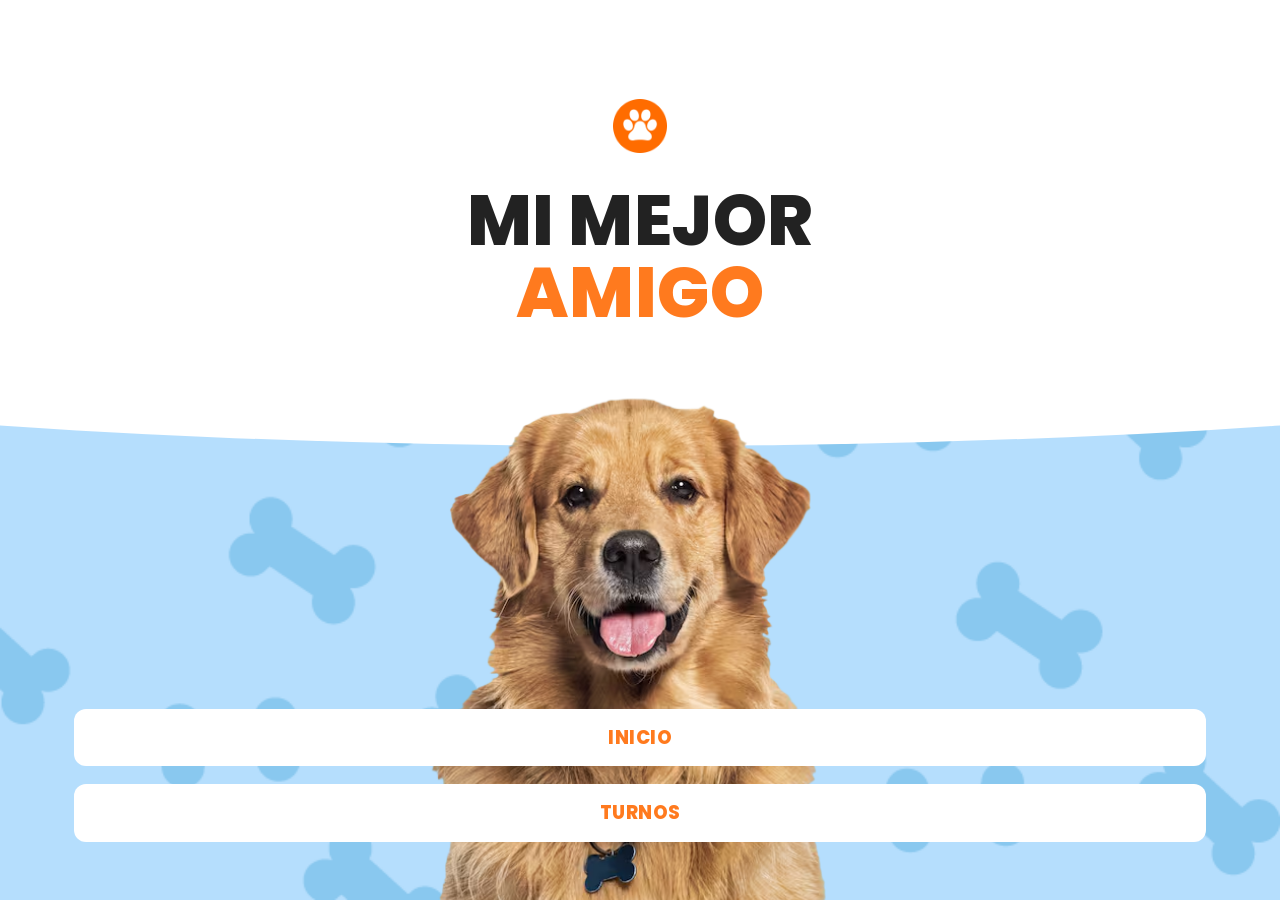
<file: index.html>
<!DOCTYPE html>
<html lang="es">

<head>
  <meta charset="UTF-8">
  <meta name="viewport" content="width=device-width, initial-scale=1.0">
  <title>Mi Mejor Amigo | Bienvenida</title>

  <!-- Bootstrap 5 -->
  <link href="https://cdn.jsdelivr.net/npm/bootstrap@5.3.3/dist/css/bootstrap.min.css" rel="stylesheet">

  <!-- Google Fonts -->
  <link rel="preconnect" href="https://fonts.googleapis.com">
  <link href="https://fonts.googleapis.com/css2?family=Poppins:wght@500;700;800&display=swap" rel="stylesheet">

  <!-- Nuestro CSS -->
  <link rel="stylesheet" href="css/style.css?v=20260916-2">
</head>

<body>

  <main class="welcome-page">

    <!-- SECCIÓN SUPERIOR: LOGO + TÍTULO -->
    <header class="top-section">
      <figure class="icon-circle">
        <img src="img/iconos/icono-pata.png" alt="Icono pata Mi Mejor Amigo">
      </figure>

      <h1 class="brand-title">
        <span class="brand-linea-uno">MI MEJOR</span>
        <span class="brand-highlight">AMIGO</span>
      </h1>
    </header>

    <!-- SECCIÓN INFERIOR: FONDO CELESTE + PERRO + BOTONES -->
    <section class="bottom-section" aria-label="Pantalla de bienvenida">

      <!-- Forma blanca orgánica detrás del perro -->
      <span class="white-blob" aria-hidden="true"></span>

      <!-- Foto del perro -->
      <img src="img/animales/perro.png" alt="Perro labrador" class="dog-img">

      <!-- Botones -->
      <nav class="welcome-buttons" aria-label="Accesos principales">
        <a href="inicio.php" class="btn-welcome">INICIO</a>
        <a href="turnos.php" class="btn-welcome">TURNOS</a>
      </nav>

    </section>

  </main>

  <script src="https://cdn.jsdelivr.net/npm/bootstrap@5.3.3/dist/js/bootstrap.bundle.min.js"></script>

</body>

</html>
</file>
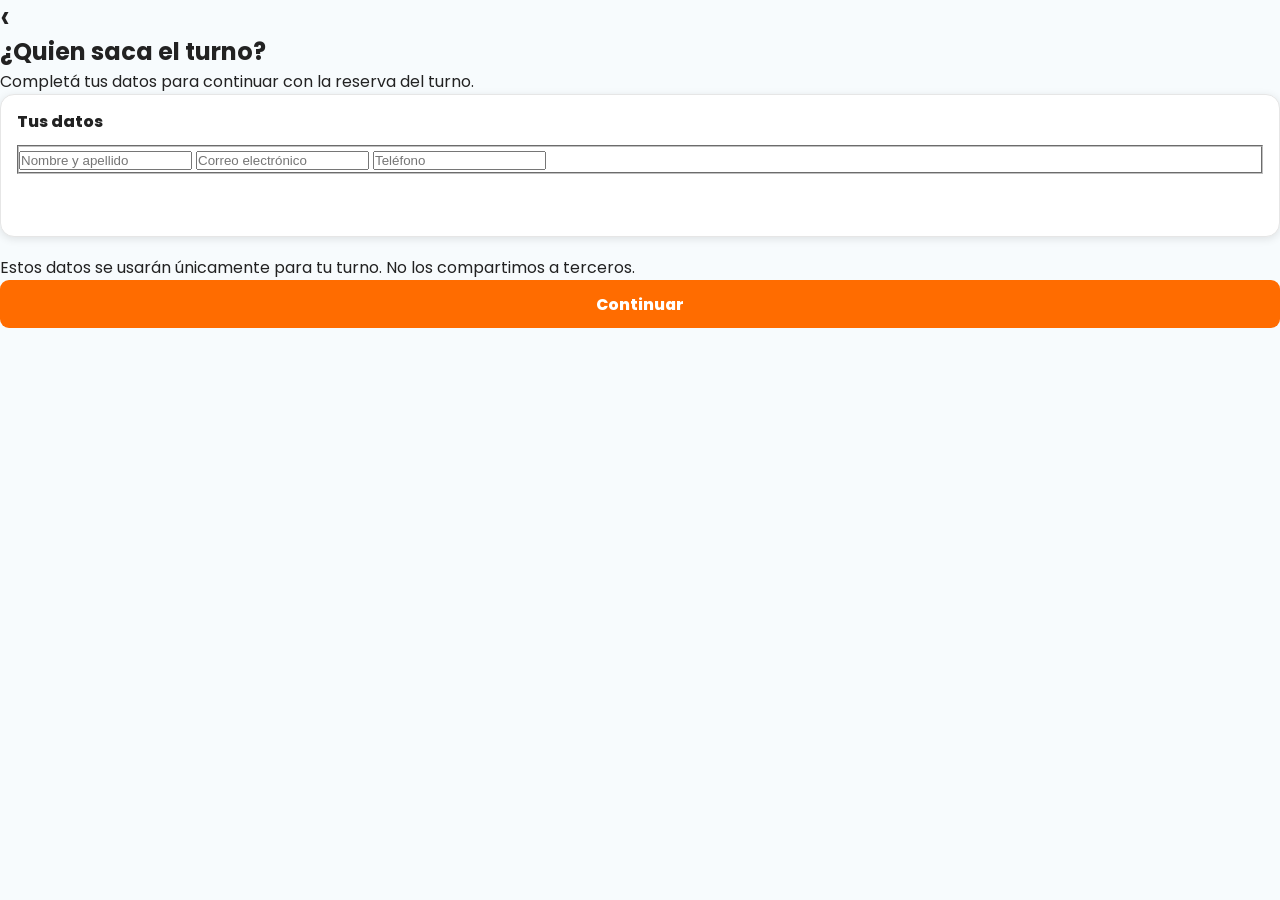
<file: turnos.html>
<!DOCTYPE html>
<html lang="es">

<head>
    <meta charset="UTF-8">
    <meta name="viewport" content="width=device-width, initial-scale=1.0">
    <title>Mi Mejor Amigo - Sacar turno</title>

    <!-- Google Fonts -->
    <link rel="preconnect" href="https://fonts.googleapis.com">
    <link rel="preconnect" href="https://fonts.gstatic.com" crossorigin>
    <link href="https://fonts.googleapis.com/css2?family=Poppins:wght@400;500;600;700;800&display=swap"
        rel="stylesheet">

    <!-- CSS propio -->
    <link rel="stylesheet" href="css/turnos.css">
</head>

<body>

    <main class="pagina-reserva-turno">

        <!-- PASO 1: QUIÉN SACA EL TURNO -->
        <section id="paso-uno" class="paso-turno" aria-labelledby="titulo-paso-uno">

            <header class="encabezado-pantalla">
                <a href="inicio.html" class="boton-volver" aria-label="Volver al inicio">‹</a>
                <h1 id="titulo-paso-uno">¿Quien saca el turno?</h1>
                <span class="espacio-encabezado" aria-hidden="true"></span>
            </header>

            <p class="texto-intro-turno">
                Completá tus datos para continuar con la reserva del turno.
            </p>

            <form id="form-datos-persona" class="formulario-turno" novalidate>

                <section class="bloque-formulario" aria-labelledby="titulo-tus-datos">
                    <h2 id="titulo-tus-datos">Tus datos</h2>

                    <fieldset class="grupo-campos">
                        <legend class="texto-oculto">Datos personales</legend>

                        <label for="nombre_apellido" class="texto-oculto">Nombre y apellido</label>
                        <input type="text" id="nombre_apellido" name="nombre_apellido"
                            placeholder="Nombre y apellido" autocomplete="name" required>

                        <label for="correo" class="texto-oculto">Correo electrónico</label>
                        <input type="email" id="correo" name="correo" placeholder="Correo electrónico"
                            autocomplete="email" required>

                        <label for="telefono" class="texto-oculto">Teléfono</label>
                        <input type="tel" id="telefono" name="telefono" placeholder="Teléfono" autocomplete="tel"
                            required>
                    </fieldset>

                    <p id="mensaje-error-datos" class="mensaje-error" aria-live="polite"></p>
                </section>

                <aside class="aviso-privacidad">
                    <p>Estos datos se usarán únicamente para tu turno. No los compartimos a terceros.</p>
                </aside>

                <button type="submit" class="boton-principal">
                    Continuar
                </button>

            </form>

        </section>

        <!-- PASO 2: SACAR TURNO -->
        <section id="paso-dos" class="paso-turno" aria-labelledby="titulo-paso-dos" hidden>

            <header class="encabezado-pantalla">
                <button class="boton-volver" type="button" id="volver-paso-uno" aria-label="Volver al paso anterior">
                    ‹
                </button>
                <h1 id="titulo-paso-dos">Sacar turno</h1>
                <span class="espacio-encabezado" aria-hidden="true"></span>
            </header>

            <form id="form-reserva-turno" class="formulario-turno" novalidate>

                <article class="card-reserva">
                    <div class="circulo-icono-reserva">
                        <img src="img/iconos/pata-azul.png" alt="Ícono de pata" class="icono-turno">
                    </div>

                    <div class="contenido-card-reserva">
                        <h2>Reservá tu turno</h2>
                        <p>Completá los datos principales.</p>
                    </div>
                </article>

                <section class="bloque-formulario" aria-labelledby="titulo-mascota-turno">
                    <h2 id="titulo-mascota-turno">Mascota</h2>

                    <fieldset id="lista-mascotas" class="lista-mascotas">
                        <legend class="texto-oculto">Elegí una mascota</legend>
                    </fieldset>

                    <p id="mensaje-mascota" class="mensaje-error" aria-live="polite"></p>
                </section>

                <section class="bloque-formulario" aria-labelledby="titulo-tipo-consulta">
                    <h2 id="titulo-tipo-consulta">Tipo de consulta</h2>

                    <fieldset class="card-opciones">
                        <legend class="texto-oculto">Elegí el tipo de consulta</legend>

                        <label class="opcion-radio">
                            <input type="radio" name="tipo_consulta" value="consulta_general"
                                data-motivo="Consulta general" checked>
                            <span>Consulta general</span>
                        </label>

                        <label class="opcion-radio">
                            <input type="radio" name="tipo_consulta" value="vacunacion" data-motivo="Vacunación">
                            <span>Vacunación</span>
                        </label>

                        <label class="opcion-radio">
                            <input type="radio" name="tipo_consulta" value="cirugias" data-motivo="Cirugías">
                            <span>Cirugías</span>
                        </label>

                        <label class="opcion-radio">
                            <input type="radio" name="tipo_consulta" value="analisis" data-motivo="Análisis">
                            <span>Análisis</span>
                        </label>
                    </fieldset>

                    <input type="hidden" id="motivo_consulta" name="motivo_consulta" value="Consulta general">
                </section>

                <section class="bloque-formulario" aria-labelledby="titulo-profesional">
                    <h2 id="titulo-profesional">Profesional</h2>

                    <label for="matricula_profesional" class="texto-oculto">Elegí un profesional</label>

                    <article class="card-select-turno">
                        <img src="img/iconos/estetoscopio-azul.png" alt="Ícono profesional"
                            class="icono-turno-dato">

                        <select id="matricula_profesional" name="matricula_profesional">
                            <option value="">Seleccioná un profesional</option>
                        </select>
                    </article>
                </section>

                <section class="bloque-formulario" aria-labelledby="titulo-fecha-turno">
                    <h2 id="titulo-fecha-turno">Fecha</h2>

                    <label for="fecha_turno" class="texto-oculto">Elegí la fecha del turno</label>

                    <article class="card-fecha-turno">
                        <img src="img/iconos/calendario-azul.png" alt="Ícono calendario"
                            class="icono-turno-dato">

                        <input type="date" id="fecha_turno" name="fecha_turno" value="2026-05-20" required>
                    </article>
                </section>

                <section class="bloque-formulario" aria-labelledby="titulo-horario-turno">
                    <h2 id="titulo-horario-turno">Horario</h2>

                    <fieldset class="card-horarios">
                        <legend class="texto-oculto">Elegí un horario</legend>

                        <button type="button" class="boton-horario horario-activo" data-horario="09:00"
                            aria-pressed="true">
                            09:00
                        </button>

                        <button type="button" class="boton-horario" data-horario="10:30" aria-pressed="false">
                            10:30
                        </button>

                        <button type="button" class="boton-horario" data-horario="12:00" aria-pressed="false">
                            12:00
                        </button>

                        <button type="button" class="boton-horario" data-horario="15:30" aria-pressed="false">
                            15:30
                        </button>

                        <button type="button" class="boton-horario" data-horario="17:00" aria-pressed="false">
                            17:00
                        </button>
                    </fieldset>

                    <input type="hidden" id="horario_turno" name="horario_turno" value="09:00">
                </section>

                <section class="bloque-formulario" aria-labelledby="titulo-observaciones">
                    <h2 id="titulo-observaciones">Observaciones</h2>

                    <label for="observaciones" class="texto-oculto">Observaciones</label>
                    <textarea id="observaciones" name="observaciones"
                        placeholder="Agregá cualquier información importante..."></textarea>
                </section>

                <input type="hidden" name="pago" value="0">

                <!-- RESUMEN DEL TURNO -->
                <article class="card-resumen-turno" aria-label="Resumen del turno">

                    <div class="fila-resumen">
                        <img src="img/iconos/pata-azul.png" alt="Ícono mascota" class="icono-resumen">
                        <span class="resumen-etiqueta">Mascota</span>
                        <strong id="resumen-mascota">Seleccioná una mascota</strong>
                    </div>

                    <div class="fila-resumen">
                        <img src="img/iconos/calendario-azul.png" alt="Ícono consulta" class="icono-resumen">
                        <span class="resumen-etiqueta">Consulta</span>
                        <strong id="resumen-consulta">Consulta general</strong>
                    </div>

                    <div class="fila-resumen">
                        <img src="img/iconos/estetoscopio-azul.png" alt="Ícono profesional" class="icono-resumen">
                        <span class="resumen-etiqueta">Profesional</span>
                        <strong id="resumen-profesional">Profesional</strong>
                    </div>

                    <div class="fila-resumen">
                        <img src="img/iconos/calendario-azul.png" alt="Ícono fecha" class="icono-resumen">
                        <span class="resumen-etiqueta">Fecha</span>
                        <strong id="resumen-fecha">Miércoles, 20 de mayo de 2026</strong>
                    </div>

                    <div class="fila-resumen">
                        <img src="img/iconos/reloj-celeste.png" alt="Ícono horario" class="icono-resumen">
                        <span class="resumen-etiqueta">Horario</span>
                        <strong id="resumen-horario">09:00</strong>
                    </div>

                </article>

                <button type="submit" class="boton-principal boton-confirmar">
                    Confirmar turno
                </button>

            </form>

        </section>

        <!-- PANTALLA DE ÉXITO -->
        <section id="paso-exito" class="paso-turno paso-exito" aria-labelledby="titulo-exito" hidden>

            <article class="card-exito">

                <div class="circulo-exito">
                    <img src="img/iconos/pata-blanca.png" alt="Ícono de pata" class="icono-exito">
                </div>

                <h1 id="titulo-exito">Tu turno se ha realizado correctamente</h1>

                <p>
                    En unos segundos volverás al inicio.
                </p>

                <a href="inicio.html" class="boton-principal boton-volver-inicio">
                    Volver al inicio
                </a>

            </article>

        </section>

    </main>

    <!-- JS propio -->
    <script src="js/turnos.js"></script>

</body>

</html>
</file>
<file: css/style.css>
/* ============================================
   style.css - SOLO CELULARES
   ============================================ */

:root {
  --naranja: #FF7A1E;
  --celeste: #A9DDF3;
  --texto-oscuro: #222222;
  --blanco: #FFFFFF;
}

* {
  margin: 0;
  padding: 0;
  box-sizing: border-box;
}

html,
body {
  width: 100%;
  min-height: 100%;
}

body {
  font-family: 'Poppins', sans-serif;
  background: var(--celeste);
}

/* ============================================
   CONTENEDOR GENERAL
   ============================================ */

main.welcome-page {
  position: relative;
  width: 100%;
  min-height: 100svh;
  height: 100svh;
  overflow: hidden;
  background: var(--celeste);
}

/* ============================================
   SECCIÓN SUPERIOR: LOGO + TÍTULO
   ============================================ */

header.top-section {
  position: absolute;
  top: clamp(66px, 9svh, 90px);
  left: 0;
  width: 100%;
  z-index: 5;
  background: transparent;
  text-align: center;
  padding: 0 5vw;
}

/* LOGO */

figure.icon-circle {
  margin: 0 auto clamp(10px, 1.6svh, 14px);
  line-height: 0;
}

figure.icon-circle img {
  width: clamp(70px, 19vw, 90px);
  height: auto;
}

/* TÍTULO */

h1.brand-title {
  font-size: clamp(2.7rem, 11.2vw, 4.35rem);
  font-weight: 800;
  color: var(--texto-oscuro);
  line-height: 1.04;
  letter-spacing: 0.5px;
}

.brand-linea-uno,
.brand-highlight {
  display: block;
}

span.brand-highlight {
  color: var(--naranja);
}

/* ============================================
   FONDO CELESTE CON HUESITOS
   ============================================ */

section.bottom-section {
  position: absolute;
  inset: 0;
  background-image: url('../img/fondo-huesos.png');
  background-color: var(--celeste);
  background-size: cover;
  background-position: center bottom;
  overflow: hidden;
}

/* Zona blanca superior para separar logo/título del fondo celeste */

section.bottom-section::before {
  content: "";
  position: absolute;
  top: 0;
  left: 0;
  width: 100%;
  height: clamp(315px, 46svh, 395px);
  background: var(--blanco);
  z-index: 0;
}

/* ============================================
   CÍRCULO / FORMA BLANCA SUPERIOR
   ============================================ */

span.white-blob {
  position: absolute;
  top: clamp(-238px, -27svh, -178px);
  left: 50%;
  transform: translateX(-50%);
  width: 230%;
  height: clamp(585px, 76svh, 700px);
  background: var(--blanco);
  border-radius: 0 0 50% 50% / 0 0 30% 30%;
  z-index: 1;
  display: block;
}

/* ============================================
   PERRO
   ============================================ */

img.dog-img {
  position: absolute;
  bottom: clamp(-72px, -2svh, -44px);
  left: 50%;
  transform: translateX(-50%);
  width: clamp(610px, 185vw, 780px);
  max-width: none;
  height: auto;
  z-index: 2;
}

/* ============================================
   BOTONES
   ============================================ */

nav.welcome-buttons {
  position: absolute;
  bottom: clamp(34px, 6.5svh, 58px);
  left: 0;
  right: 0;
  z-index: 4;
  padding: 0 clamp(58px, 15vw, 74px);

  display: flex;
  flex-direction: column;
  gap: clamp(14px, 2svh, 18px);
}

a.btn-welcome {
  display: block;
  background: var(--blanco);
  color: var(--naranja);
  text-align: center;
  text-decoration: none;
  font-weight: 800;
  font-size: clamp(1rem, 4.3vw, 1.15rem);
  letter-spacing: 0.5px;
  padding: clamp(12px, 1.8svh, 15px) 0;
  border-radius: 12px;
  box-shadow: none;
}

a.btn-welcome:active {
  transform: scale(0.97);
}

/* ============================================
   PANTALLAS MÁS BAJAS
   Se achican elementos, pero mantienen la composición
   ============================================ */

@media (max-height: 760px) {
  header.top-section {
    top: clamp(48px, 7svh, 64px);
  }

  figure.icon-circle img {
    width: clamp(60px, 16.5vw, 74px);
  }

  h1.brand-title {
    font-size: clamp(2.28rem, 10vw, 3.4rem);
  }

  section.bottom-section::before {
    height: clamp(285px, 44svh, 340px);
  }

  span.white-blob {
    top: clamp(-226px, -29svh, -180px);
    height: clamp(540px, 74svh, 650px);
  }

  img.dog-img {
    bottom: clamp(-100px, -13svh, -74px);
    width: clamp(510px, 164vw, 650px);
  }

  nav.welcome-buttons {
    bottom: clamp(28px, 5.5svh, 44px);
  }

  a.btn-welcome {
    padding: 11px 0;
    font-size: 0.95rem;
  }
}

@media (max-height: 700px) {
  header.top-section {
    top: clamp(38px, 6svh, 52px);
  }

  figure.icon-circle img {
    width: clamp(54px, 14.5vw, 66px);
  }

  h1.brand-title {
    font-size: clamp(2rem, 8.8vw, 2.85rem);
  }

  section.bottom-section::before {
    height: clamp(250px, 42svh, 305px);
  }

  span.white-blob {
    top: clamp(-210px, -30svh, -170px);
    height: clamp(500px, 72svh, 600px);
  }

  img.dog-img {
    bottom: clamp(-108px, -15svh, -80px);
    width: clamp(470px, 158vw, 610px);
  }

  nav.welcome-buttons {
    bottom: clamp(24px, 5svh, 38px);
    gap: 12px;
  }

  a.btn-welcome {
    padding: 10px 0;
    font-size: 0.88rem;
  }
}

@media (max-height: 640px) {
  header.top-section {
    top: 30px;
  }

  figure.icon-circle img {
    width: clamp(48px, 13vw, 58px);
  }

  h1.brand-title {
    font-size: clamp(1.8rem, 8vw, 2.45rem);
  }

  section.bottom-section::before {
    height: clamp(230px, 40svh, 280px);
  }

  span.white-blob {
    top: -198px;
    height: clamp(460px, 70svh, 550px);
  }

  img.dog-img {
    bottom: -112px;
    width: clamp(440px, 152vw, 560px);
  }

  nav.welcome-buttons {
    bottom: 20px;
    gap: 10px;
  }

  a.btn-welcome {
    padding: 9px 0;
    font-size: 0.82rem;
  }
}

/* ============================================
   CELULARES MUY ANGOSTOS
   ============================================ */

@media (max-width: 359px) {
  header.top-section {
    top: clamp(50px, 7.5svh, 66px);
  }

  figure.icon-circle img {
    width: clamp(56px, 16.5vw, 68px);
  }

  h1.brand-title {
    font-size: clamp(2rem, 9vw, 2.7rem);
  }

  img.dog-img {
    width: clamp(500px, 168vw, 620px);
    left: 50%;
  }

  nav.welcome-buttons {
    padding: 0 clamp(42px, 13vw, 58px);
  }
}
</file>
<file: css/turnos.css>
/* ============================================
   turnos.css - SACAR TURNO
   ============================================ */

:root {
  --naranja: #FF6C00;
  --naranja-hover: #FF7A1E;
  --naranja-suave: #FFF0E8;
  --celeste: #25AFFF;
  --celeste-suave: #92D6F7;
  --celeste-fondo: #F7FBFD;
  --texto-oscuro: #222222;
  --texto-gris: #777777;
  --blanco: #FFFFFF;
  --borde-suave: #E6E6E6;
  --verde-suave: #E7F8EF;
  --verde: #1A9B59;
}

* {
  margin: 0;
  padding: 0;
  box-sizing: border-box;
}

[hidden] {
  display: none !important;
}

body {
  font-family: 'Poppins', sans-serif;
  background: var(--celeste-fondo);
  color: var(--texto-oscuro);
}

/* ============================================
   CONTENEDOR GENERAL
   ============================================ */

.pagina-turnos {
  width: 100%;
  max-width: 430px;
  min-height: 100svh;
  margin: 0 auto;
  padding: 28px clamp(22px, 6vw, 30px) 34px;
}

/* ============================================
   ENCABEZADO
   ============================================ */

.encabezado-turnos {
  width: 100%;
  display: grid;
  grid-template-columns: 38px 1fr;
  align-items: center;
  column-gap: 12px;
  margin-bottom: 28px;
}

.boton-volver {
  width: 34px;
  height: 34px;
  color: var(--texto-oscuro);
  font-size: 2.15rem;
  font-weight: 500;
  line-height: 0.8;
  text-decoration: none;
  display: flex;
  align-items: center;
  justify-content: flex-start;
}

.titulos-turnos p {
  margin: 0 0 2px;
  color: var(--celeste);
  font-size: 0.78rem;
  font-weight: 700;
  line-height: 1.1;
}

.titulos-turnos h1 {
  margin: 0;
  color: var(--texto-oscuro);
  font-size: clamp(1.35rem, 6vw, 1.7rem);
  font-weight: 800;
  line-height: 1.1;
}

/* ============================================
   ESTRUCTURA
   ============================================ */

.seccion-paso {
  width: 100%;
}

.card-turno,
.bloque-formulario,
.card-resumen {
  width: 100%;
  border: 1px solid var(--borde-suave);
  border-radius: 14px;
  background: var(--blanco);
  box-shadow: 0 2px 9px rgba(0, 0, 0, 0.10);
}

.card-presentacion {
  margin-bottom: 20px;
  padding: 22px 18px;
  background: var(--celeste);
  border: none;
}

.etiqueta-paso {
  display: inline-block;
  margin-bottom: 8px;
  padding: 5px 10px;
  border-radius: 999px;
  background: var(--blanco);
  color: var(--celeste);
  font-size: 0.72rem;
  font-weight: 800;
  line-height: 1;
}

.card-presentacion h2 {
  margin: 0 0 8px;
  color: var(--blanco);
  font-size: clamp(1.1rem, 5vw, 1.35rem);
  font-weight: 800;
  line-height: 1.1;
}

.card-presentacion p {
  margin: 0;
  color: var(--blanco);
  font-size: 0.86rem;
  font-weight: 500;
  line-height: 1.35;
}

.form-turno {
  width: 100%;
}

.bloque-formulario {
  margin-bottom: 18px;
  padding: 18px 16px;
}

.bloque-formulario h2 {
  margin: 0 0 14px;
  color: var(--texto-oscuro);
  font-size: 1rem;
  font-weight: 800;
  line-height: 1.15;
}

/* ============================================
   CAMPOS
   ============================================ */

.campo-form {
  width: 100%;
  margin-bottom: 16px;
}

.campo-form:last-child {
  margin-bottom: 0;
}

.campo-form label {
  display: block;
  margin-bottom: 8px;
  color: var(--texto-oscuro);
  font-size: 0.82rem;
  font-weight: 800;
  line-height: 1.2;
}

.campo-form input,
.campo-form select,
.campo-form textarea {
  width: 100%;
  border: 1px solid var(--borde-suave);
  border-radius: 9px;
  background: var(--blanco);
  color: var(--texto-oscuro);
  font-family: 'Poppins', sans-serif;
  font-size: 0.88rem;
  font-weight: 500;
  outline: none;
  box-shadow: 0 2px 7px rgba(0, 0, 0, 0.08);
}

.campo-form input,
.campo-form select {
  min-height: 54px;
  padding: 0 15px;
}

.campo-form textarea {
  min-height: 92px;
  padding: 14px 15px;
  line-height: 1.35;
  resize: none;
}

.campo-form input:focus,
.campo-form select:focus,
.campo-form textarea:focus {
  border-color: var(--celeste);
  box-shadow: 0 0 0 3px rgba(37, 175, 255, 0.16);
}

/* ============================================
   MENSAJES
   ============================================ */

.mensaje-error,
.mensaje-info {
  width: 100%;
  min-height: 20px;
  margin: 12px 0;
  font-size: 0.82rem;
  font-weight: 600;
  line-height: 1.35;
}

.mensaje-error {
  color: var(--naranja);
}

.mensaje-info {
  color: var(--texto-gris);
}

/* ============================================
   BOTONES
   ============================================ */

.boton-principal,
.boton-secundario {
  width: 100%;
  min-height: 48px;
  border: none;
  border-radius: 9px;
  font-family: 'Poppins', sans-serif;
  font-size: 0.98rem;
  font-weight: 800;
  line-height: 1;
  cursor: pointer;
  text-decoration: none;
  display: flex;
  align-items: center;
  justify-content: center;
}

.boton-principal {
  background: var(--naranja);
  color: var(--blanco);
}

.boton-principal:hover {
  background: var(--naranja-hover);
}

.boton-secundario {
  margin-top: 12px;
  background: var(--naranja-suave);
  color: var(--naranja);
}

.boton-principal:active,
.boton-secundario:active,
.boton-horario:active,
.boton-mascota-selector:active,
.card-mascota-opcion:active {
  transform: scale(0.98);
}

.boton-confirmar {
  margin-top: 18px;
}

.link-inicio {
  margin-top: 18px;
}

/* ============================================
   MASCOTAS
   ============================================ */

.texto-oculto {
  position: absolute;
  width: 1px;
  height: 1px;
  overflow: hidden;
  clip-path: inset(50%);
  white-space: nowrap;
}

.selector-mascota {
  position: relative;
  width: 100%;
  border: none;
}

.card-mascota {
  width: 100%;
  min-height: 72px;
  padding: 12px;
  border: 1px solid var(--borde-suave);
  border-radius: 12px;
  background: var(--blanco);
  display: flex;
  align-items: center;
  gap: 12px;
  text-align: left;
  box-shadow: 0 2px 7px rgba(0, 0, 0, 0.08);
}

.boton-mascota-selector {
  font-family: 'Poppins', sans-serif;
  cursor: pointer;
}

.boton-mascota-selector:disabled {
  cursor: default;
  opacity: 1;
}

.mascota-activa {
  border-color: var(--celeste);
  box-shadow: 0 0 0 3px rgba(37, 175, 255, 0.13);
}

.avatar-mascota-contenedor,
.avatar-mascota {
  width: 46px;
  height: 46px;
  flex: 0 0 46px;
  border-radius: 50%;
  overflow: hidden;
  display: block;
}

.avatar-mascota img,
.avatar-mascota {
  object-fit: contain;
}

.avatar-mascota-vacio {
  background: var(--celeste-suave);
  position: relative;
}

.avatar-mascota-vacio::after {
  content: "";
  width: 18px;
  height: 18px;
  border-radius: 50%;
  background: var(--blanco);
  position: absolute;
  inset: 0;
  margin: auto;
}

.contenido-mascota {
  flex: 1;
  min-width: 0;
  display: flex;
  flex-direction: column;
  gap: 4px;
}

.nombre-mascota {
  color: var(--texto-oscuro);
  font-size: 0.88rem;
  font-weight: 800;
  line-height: 1.2;
}

.raza-mascota {
  color: var(--texto-gris);
  font-size: 0.74rem;
  font-weight: 600;
  line-height: 1.25;
}

.flecha-card {
  width: 28px;
  height: 28px;
  flex: 0 0 28px;
  border-radius: 50%;
  background: var(--naranja-suave);
  color: var(--naranja);
  font-size: 1.25rem;
  font-weight: 800;
  line-height: 1;
  display: flex;
  align-items: center;
  justify-content: center;
}

.lista-mascotas {
  width: 100%;
  margin-top: 10px;
  display: flex;
  flex-direction: column;
  gap: 10px;
}

.card-mascota-opcion {
  border: 1px solid var(--borde-suave);
  font-family: 'Poppins', sans-serif;
  cursor: pointer;
}

.selector-sin-opciones .lista-mascotas {
  display: none;
}

.boton-nueva-mascota {
  margin-top: 10px;
}

/* ============================================
   PANEL NUEVA MASCOTA
   ============================================ */

.panel-nueva-mascota {
  width: 100%;
  margin-top: 18px;
  padding: 18px 16px;
  border: 1px solid rgba(37, 175, 255, 0.35);
  border-radius: 14px;
  background: #F7FBFD;
}

.panel-nueva-mascota h3 {
  margin: 0 0 8px;
  color: var(--texto-oscuro);
  font-size: 0.98rem;
  font-weight: 800;
  line-height: 1.15;
}

.panel-nueva-mascota p {
  margin: 0 0 16px;
  color: var(--texto-gris);
  font-size: 0.8rem;
  font-weight: 500;
  line-height: 1.35;
}

.acciones-nueva-mascota {
  display: flex;
  flex-direction: column;
  gap: 10px;
}

/* ============================================
   OPCIONES DE CONSULTA
   ============================================ */

.opciones-consulta {
  width: 100%;
  border: none;
  display: flex;
  flex-direction: column;
  gap: 10px;
}

.card-opcion-consulta {
  width: 100%;
  min-height: 52px;
  padding: 0 14px;
  border: 1px solid var(--borde-suave);
  border-radius: 10px;
  background: var(--blanco);
  display: flex;
  align-items: center;
  gap: 10px;
  cursor: pointer;
  box-shadow: 0 2px 7px rgba(0, 0, 0, 0.08);
}

.card-opcion-consulta input {
  accent-color: var(--naranja);
}

.card-opcion-consulta span {
  color: var(--texto-oscuro);
  font-size: 0.86rem;
  font-weight: 700;
}

/* ============================================
   HORARIOS
   ============================================ */

.card-horarios {
  width: 100%;
  border: none;
  display: grid;
  grid-template-columns: repeat(2, 1fr);
  gap: 10px;
}

.boton-horario {
  min-height: 46px;
  border: 1px solid var(--borde-suave);
  border-radius: 9px;
  background: var(--blanco);
  color: var(--texto-oscuro);
  font-family: 'Poppins', sans-serif;
  font-size: 0.88rem;
  font-weight: 800;
  cursor: pointer;
  box-shadow: 0 2px 7px rgba(0, 0, 0, 0.08);
}

.boton-horario:disabled {
  color: var(--texto-gris);
  cursor: default;
}

.horario-activo {
  border-color: var(--naranja);
  background: var(--naranja);
  color: var(--blanco);
}

/* ============================================
   RESUMEN
   ============================================ */

.card-resumen {
  margin-top: 20px;
  padding: 18px 16px;
}

.card-resumen h2 {
  margin: 0 0 14px;
  color: var(--texto-oscuro);
  font-size: 1rem;
  font-weight: 800;
  line-height: 1.15;
}

.fila-resumen {
  display: grid;
  grid-template-columns: 1fr 1.3fr;
  gap: 12px;
  padding: 9px 0;
  border-bottom: 1px solid var(--borde-suave);
}

.fila-resumen:last-child {
  border-bottom: none;
}

.fila-resumen span {
  color: var(--texto-gris);
  font-size: 0.76rem;
  font-weight: 600;
}

.fila-resumen strong {
  color: var(--texto-oscuro);
  font-size: 0.78rem;
  font-weight: 800;
  text-align: right;
  line-height: 1.25;
}

/* ============================================
   ÉXITO
   ============================================ */

.card-exito {
  padding: 28px 20px;
  text-align: center;
}

.card-exito h2 {
  margin: 0 0 10px;
  color: var(--texto-oscuro);
  font-size: 1.35rem;
  font-weight: 800;
  line-height: 1.15;
}

.card-exito p {
  margin: 0;
  color: var(--texto-gris);
  font-size: 0.88rem;
  font-weight: 500;
  line-height: 1.4;
}

/* ============================================
   AJUSTES CELULARES MUY ANGOSTOS
   ============================================ */

@media (max-width: 359px) {
  .pagina-turnos {
    padding-left: 20px;
    padding-right: 20px;
  }

  .card-horarios {
    grid-template-columns: 1fr;
  }

  .fila-resumen {
    grid-template-columns: 1fr;
    gap: 3px;
  }

  .fila-resumen strong {
    text-align: left;
  }
}
</file>
